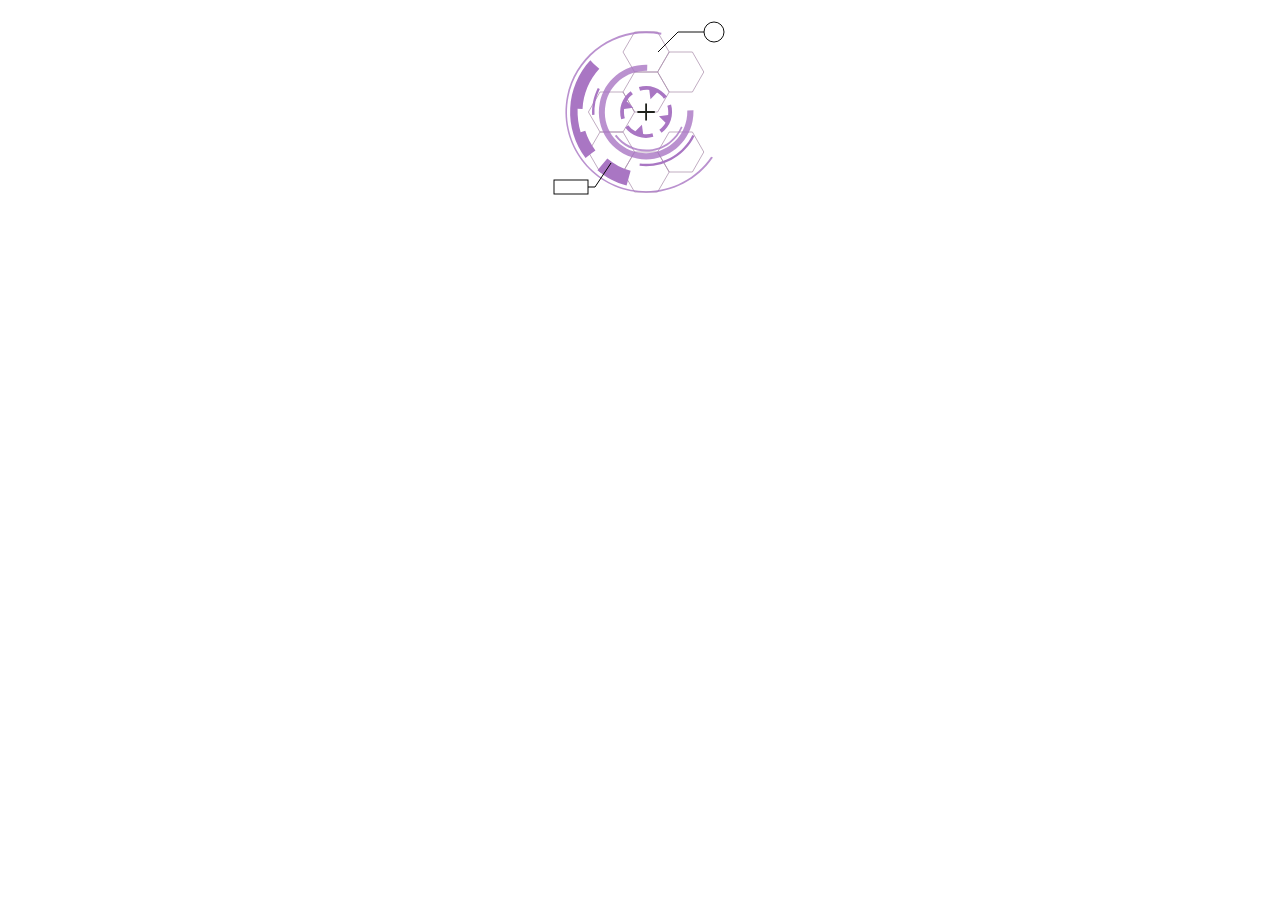
<file: spinner/index.html>
<!DOCTYPE html>
<html lang="en">

<head>
    <meta charset="UTF-8">
    <meta name="viewport" content="width=device-width, initial-scale=1.0">
    <title>Document</title>
    <style>

    </style>
</head>

<body>
    <svg xmlns="http://www.w3.org/2000/svg" xmlns:xlink="http://www.w3.org/1999/xlink" style="margin:auto;background:#fff;display:block;" width="200px" height="200px" viewBox="0 0 100 100" preserveAspectRatio="xMidYMid">
        <style type="text/css">
          .ldio-zi6o3okczci-st0{opacity:0.8;fill:none;stroke-width:0.4811;stroke-miterlimit:10;}
          .ldio-zi6o3okczci-st2{opacity:0.8;}
          .ldio-zi6o3okczci-st3{fill:none;stroke-width:0.5;stroke-miterlimit:10;}
          .ldio-zi6o3okczci-st4{fill:none;stroke-width:0.4694;stroke-miterlimit:10;}
        </style>
        <g style="opacity:0.5">
          <polygon stroke="#5f2a62" class="ldio-zi6o3okczci-st0" points="41.5 62 30 62 24.2 72 30 82 41.5 82 47.3 72"></polygon>
          <polygon stroke="#5f2a62" class="ldio-zi6o3okczci-st0" points="58.8 72 47.3 72 41.5 82 47.3 92 58.8 92 64.6 82"></polygon>
          <polygon stroke="#5f2a62" class="ldio-zi6o3okczci-st0" points="76.2 62 64.6 62 58.8 72 64.6 82 76.2 82 81.9 72"></polygon>
          <polygon stroke="#5f2a62" class="ldio-zi6o3okczci-st0" points="41.5 42 30 42 24.2 52 30 62 41.5 62 47.3 52"></polygon>
          <polygon stroke="#5f2a62" class="ldio-zi6o3okczci-st0" points="58.8 12 47.3 12 41.5 22 47.3 32 58.8 32 64.6 22"></polygon>
          <polygon stroke="#5f2a62" class="ldio-zi6o3okczci-st0" points="58.8 32 47.3 32 41.5 42 47.3 52 58.8 52 64.6 42"></polygon>
          <polygon stroke="#5f2a62" class="ldio-zi6o3okczci-st0" points="76.2 22 64.6 22 58.8 32 64.6 42 76.2 42 81.9 32"></polygon>
        </g>
        <g>
          <path fill="#a976c3" d="M48.3 56.8l-4.4 1.5c-0.9-1.3-1.5-2.7-1.7-4.3l-1.9 0.3c0.5 2.6 1.7 5 3.6 6.9c1.9 1.9 4.3 3.1 6.9 3.6 l0.3-1.9c-1.6-0.3-3-0.9-4.3-1.7L48.3 56.8z"></path>
          <path fill="#a976c3" d="M57.8 47.2l4.4-1.5c0.9 1.3 1.5 2.7 1.7 4.3l1.9-0.3c-0.5-2.6-1.7-5-3.6-6.9c-1.9-1.9-4.3-3.1-6.9-3.6L55 41.1 c1.6 0.3 3 0.9 4.3 1.7L57.8 47.2z"></path>
          <path fill="#a976c3" d="M62.2 58.2l-4.4-1.5l1.5 4.4C58 62 56.5 62.6 55 62.9l0.3 1.9c2.6-0.5 5-1.7 6.9-3.6c1.9-1.9 3.1-4.3 3.6-6.9 L64 53.9C63.7 55.5 63.1 56.9 62.2 58.2z"></path>
          <path fill="#a976c3" d="M43.9 42.8c-1.9 1.9-3.1 4.3-3.6 6.9l1.9 0.3c0.3-1.6 0.9-3 1.7-4.3l4.4 1.5l-1.5-4.4c1.3-0.9 2.7-1.5 4.3-1.7 l-0.3-1.9C48.2 39.7 45.8 40.9 43.9 42.8z"></path>
          <animateTransform attributeName="transform" type="rotate" repeatCount="indefinite" dur="4s" keyTimes="0;1" values="0 53.064 52;360 53.064 52"></animateTransform>
        </g>
        <g class="ldio-zi6o3okczci-st2">
          <path fill="#a976c3" d="M36 61.9c-1.7-3-2.7-6.4-2.7-9.9c0-10.9 8.8-19.7 19.7-19.7v1c-10.3 0-18.8 8.4-18.8 18.8 c0 3.3 0.9 6.5 2.5 9.4L36 61.9z"></path>
          <animateTransform attributeName="transform" type="rotate" repeatCount="indefinite" dur="2s" keyTimes="0;1" values="360 53.064 52;0 53.064 52"></animateTransform>
        </g>
        <g class="ldio-zi6o3okczci-st2">
          <path fill="#a976c3" d="M57 75.3l-0.5-3c9.9-1.7 17.2-10.2 17.2-20.3c0-11.4-9.2-20.6-20.6-20.6S32.5 40.6 32.5 52 c0 1.6 0.2 3.2 0.5 4.7l-3 0.7c-0.4-1.8-0.6-3.6-0.6-5.4c0-13.1 10.6-23.7 23.7-23.7S76.7 38.9 76.7 52 C76.7 63.6 68.4 73.4 57 75.3z"></path>
          <animateTransform attributeName="transform" type="rotate" repeatCount="indefinite" dur="1.332s" keyTimes="0;1" values="0 53.064 52;360 53.064 52"></animateTransform>
        </g>
        <g>
          <path fill="#a976c3" d="M90.5 45.4c-1.5-8.8-6.2-16.8-13-22.5l0 0c-3.4-2.9-7.3-5.1-11.4-6.6s-8.5-2.3-13-2.3v2.4v1.4v2.4 c3.7 0 7.4 0.6 10.9 1.9l0.8-2.3c0 0 0 0 0 0c3.7 1.4 7.2 3.4 10.3 5.9l1.2-1.5L75 25.8c0 0 0 0 0 0l-1.5 1.8 c5.7 4.8 9.6 11.5 10.9 18.8l3.8-0.7c0 0 0 0 0 0L90.5 45.4z"></path>
          <path fill="#a976c3" d="M29.7 22l4.7 6.1c3.5-2.8 7.5-4.6 11.9-5.6l-1.7-7.5C39.2 16.2 34.2 18.5 29.7 22z"></path>
          <animateTransform attributeName="transform" type="rotate" repeatCount="indefinite" dur="2s" keyTimes="0;1" values="360 53.064 52;0 53.064 52"></animateTransform>
        </g>
        <g class="ldio-zi6o3okczci-st2">
          <path fill="#a976c3" d="M53.1 92.4v-1c21.8 0 39.5-17.7 39.5-39.5c0-21.8-17.7-39.5-39.5-39.5c-15.8 0-30 9.4-36.2 23.8L15.9 36 c6.4-14.8 21-24.4 37.1-24.4c22.3 0 40.4 18.1 40.4 40.4C93.5 74.3 75.3 92.4 53.1 92.4z"></path>
          <animateTransform attributeName="transform" type="rotate" repeatCount="indefinite" dur="1.332s" keyTimes="0;1" values="0 53.064 52;360 53.064 52"></animateTransform>
        </g>
        <polygon fill="#1f221c" points="57.4 51.5 53.5 51.5 53.5 47.7 52.6 47.7 52.6 51.5 48.7 51.5 48.7 52.5 52.6 52.5 52.6 56.3 53.5 56.3 53.5 52.5 57.4 52.5 ">
          <animate attributeName="opacity" repeatCount="indefinite" dur="1.332s" keyTimes="0;0.4;0.5;0.9;1" values="0;0;1;1;0"></animate>
        </polygon>
        <g>
          <path fill="#a976c3" d="M39.7 28.5l0.6 1c3.9-2.2 8.3-3.4 12.8-3.4V25C48.4 25 43.7 26.2 39.7 28.5z"></path>
          <path fill="#a976c3" d="M28.6 60.6l-1.1 0.4C31.3 71.8 41.6 79 53.1 79v-1.2C42.1 77.9 32.3 70.9 28.6 60.6z"></path>
          <animateTransform attributeName="transform" type="rotate" repeatCount="indefinite" dur="4s" keyTimes="0;1" values="360 53.064 52;0 53.064 52"></animateTransform>
        </g>
        <g>
          <polyline stroke="#000000" class="ldio-zi6o3okczci-st3" points="35.5 77.5 27.5 89.5 24 89.5"></polyline>
          <rect stroke="#000000" x="7" y="86" class="ldio-zi6o3okczci-st4" width="17" height="7"></rect>
        </g>
        <g>
          <polyline stroke="#000000" class="ldio-zi6o3okczci-st4" points="59 22 69 12 82 12"></polyline>
          <circle stroke="#000000" class="ldio-zi6o3okczci-st4" cx="87" cy="12" r="5"></circle>
        </g>
        </svg>
</body>

</html>
</file>
